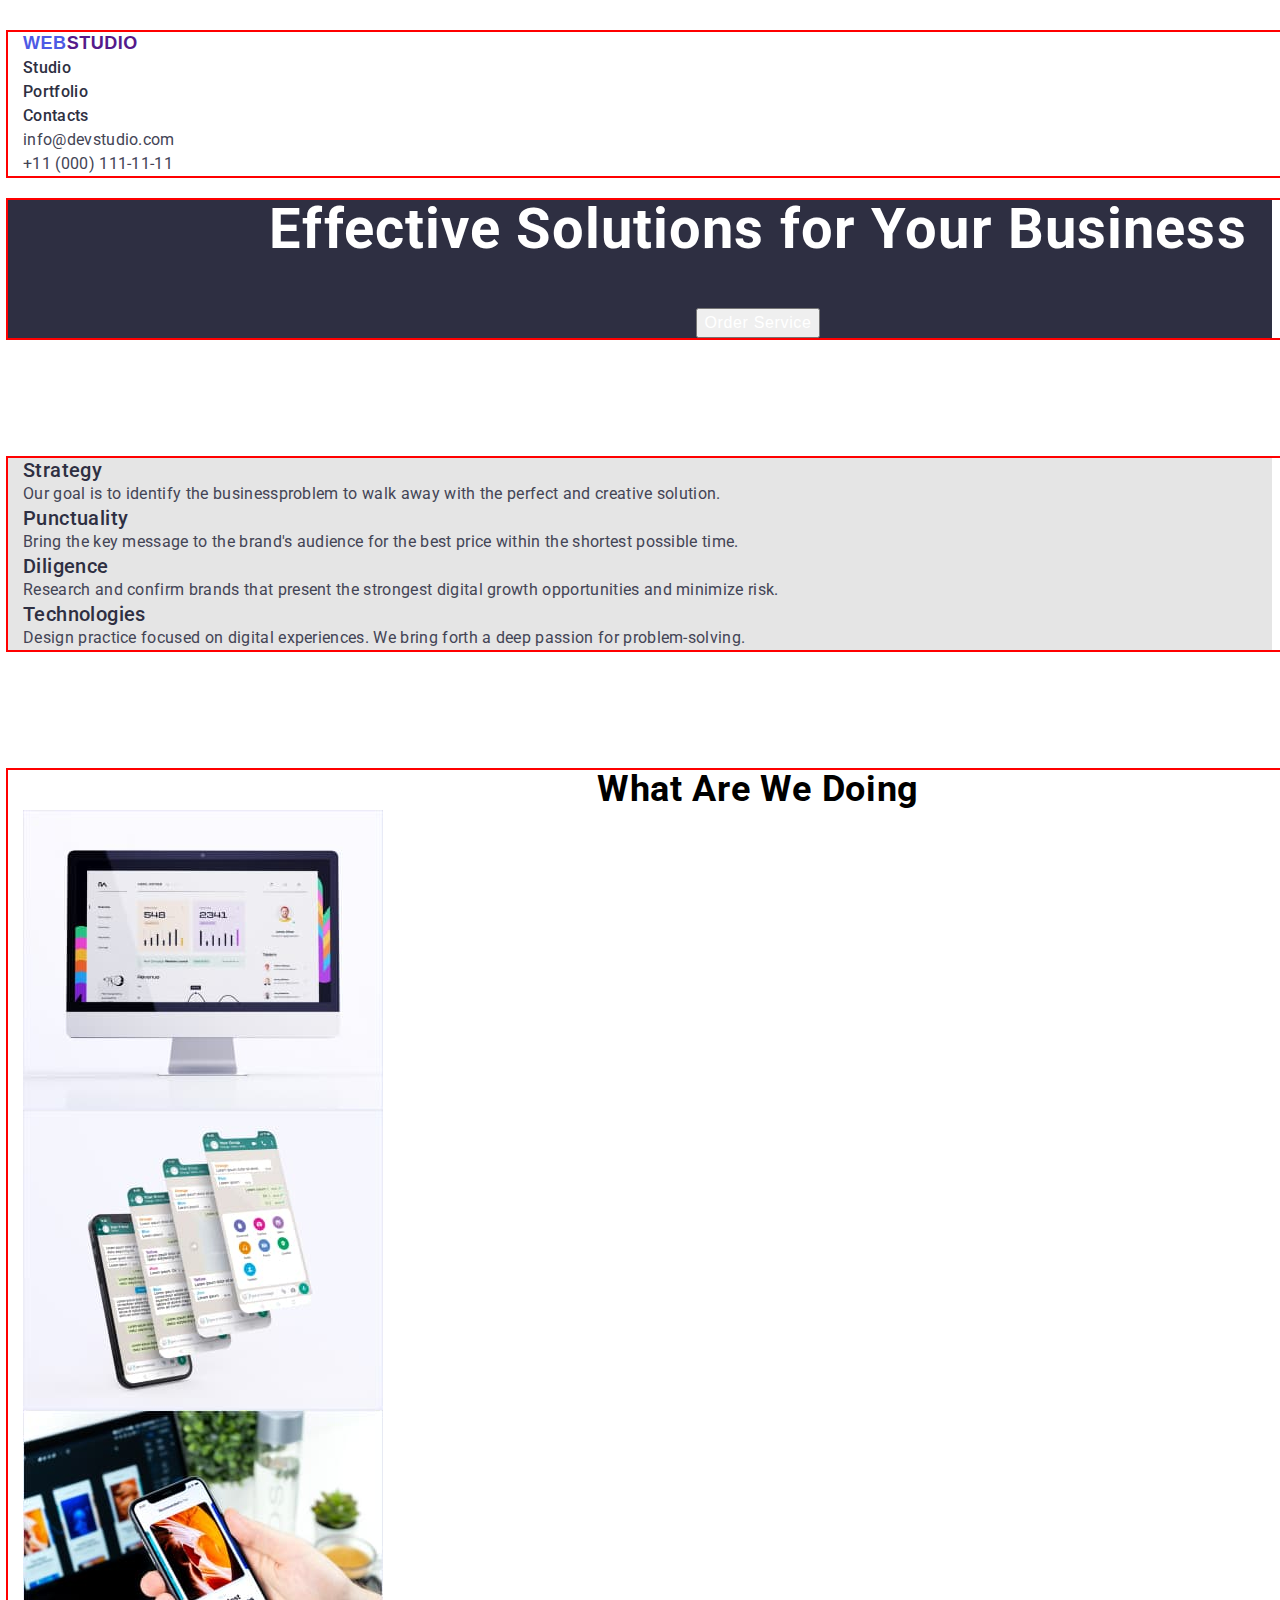
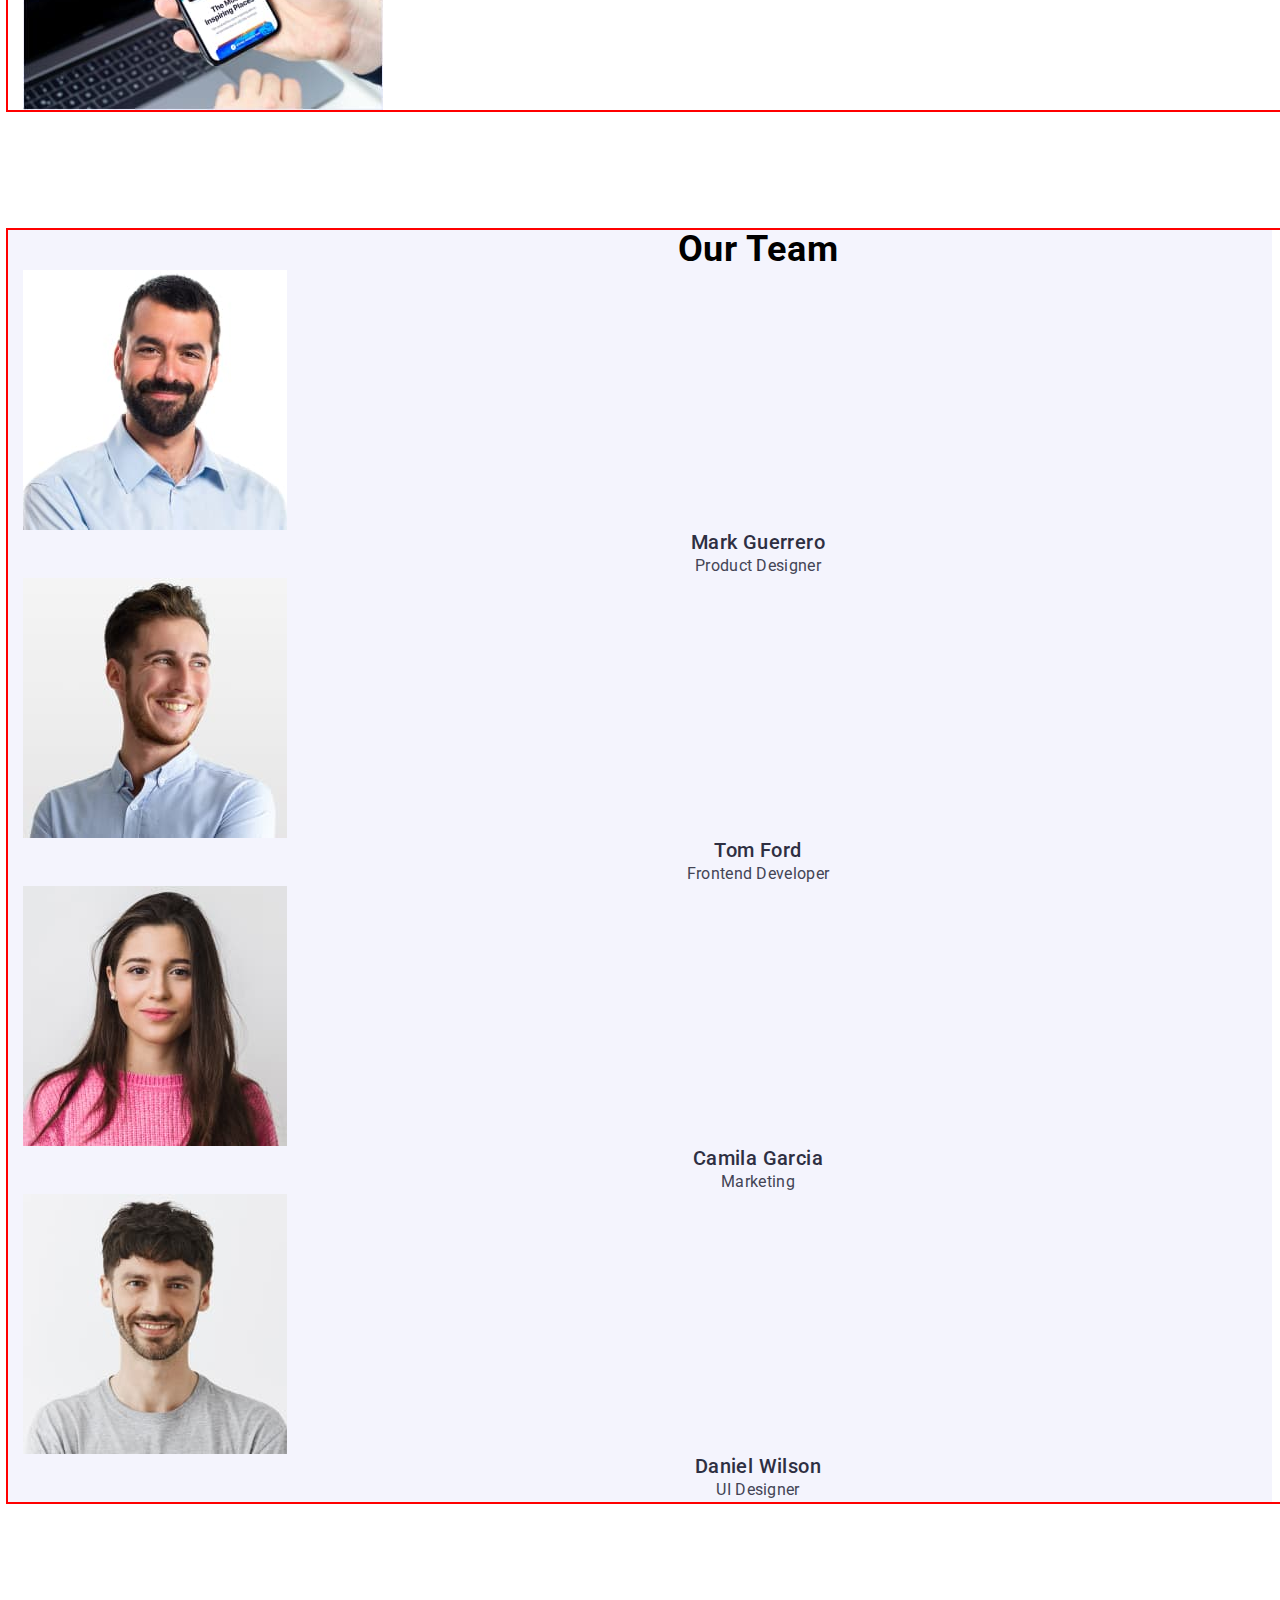
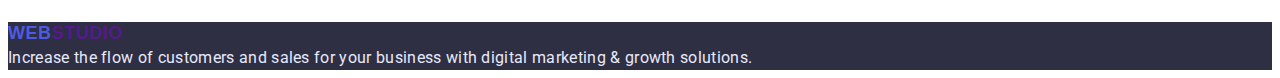
<file: index.html>
<!DOCTYPE html>
<html lang="en">
    <head>
        <meta charset="UTF-8">
        <meta http-equiv="X-UA-Compatible" content="IE=edge">
        <meta name="viewport" content="width=device-width, initial-scale=1.0">
        <title>WebStudio</title>
        <link rel="preconnect" href="https://fonts.googleapis.com">
        <link rel="stylesheet" href="https://cdnjs.cloudflare.com/ajax/libs/modern-normalize/1.1.0/modern-normalize.min.css" integrity="sha512-wpPYUAdjBVSE4KJnH1VR1HeZfpl1ub8YT/NKx4PuQ5NmX2tKuGu6U/JRp5y+Y8XG2tV+wKQpNHVUX03MfMFn9Q==" crossorigin="anonymous" referrerpolicy="no-referrer" />
        <link rel="preconnect" href="https://fonts.gstatic.com" crossorigin>
        <link href="https://fonts.googleapis.com/css2?family=Roboto:wght@400;500;700&display=swap" rel="stylesheet">
        <link rel="stylesheet" href="./css/style.css">
    </head>
<body>
    <header class="header">
        <div class="container">
            <nav class="header-navigation">
            <a class="logo link" href=""><span class="span-logo">web</span>studio</a>
            <ul class="header-list list">
                <li class="header-item"><a class="header-link link" href="./index.html">Studio</a></li>
                <li class="header-item"><a class="header-link link" href="./portfolio.html">Portfolio</a></li>
                <li class="header-item"><a class="header-link link" href="">Contacts</a></li>
            </ul>
            </nav>
            <address header-address>
                <ul class="header-list list">
                    <li class="header-item">
                        <a class="header-mail link" href="mailto:info@devstudio.com">info@devstudio.com</a>
                    </li>
                    <li class="header-item">
                        <a class="header-tel link" href="tel:+110001111111">+11 (000) 111-11-11</a>
                    </li>
                </ul>
            </address>
        </div>
    </header>
    <main>
<!--Hero-->
        <section class="hero">
            <div class="container">
                <h1 class="hero-title">Effective Solutions for Your Business</h1>
                <button class="btn hero-btn" type="button">Order Service</button>
        </div>
        </section>
<!--Section 1-->
        <section class="first-section">
            <div class="container">
                <h2 hidden>Section1</h2>
                <ul class="list">
                    <li class="section-item item">
                        <h3 class="sub-title">Strategy</h3>
                        <p class="section-text">Our goal is to identify the businessproblem to walk away with the perfect and creative solution. </p>
                    </li>
                    <li class="section-item item">
                        <h3 class="sub-title">Punctuality</h3>
                        <p class="section-text">Bring the key message to the brand's audience for the best price within the shortest possible time.</p>
                    </li>
                    <li class="section-item item">
                        <h3 class="sub-title">Diligence</h3>
                        <p class="section-text">Research and confirm brands that present the strongest digital growth opportunities and minimize risk.</p>
                    </li>
                    <li class="section-item item">
                        <h3 class="sub-title">Technologies</h3>
                        <p class="section-text">Design practice focused on digital experiences. We bring forth a deep passion for problem-solving.</p>
                    </li>
                </ul>
            </div>    
        </section>    
<!--Section 2-->
        <section class="second-section">
            <div class="container">
                <h2 class="section-title">What are we doing</h2>
                <ul class="list">
                    <li><img src="./img/computer.jpg" alt="computer" width="360" height="300"></li>
                    <li><img src="./img/phone.jpg" alt="phone" width="360" height="300"></li>
                    <li><img src="./img/phone2.jpg" alt="phone2" width="360" height="300"></li>
                </ul>
            </div>    
        </section>
<!--Section 3-->        
        <section class="third-section">
            <div class="container">
                <h2 class="section-title">Our Team</h2>
                <ul class="list">
                    <li>
                        <img src="./img/mark.jpg" alt="mark" width="264" height="260">
                            <h3 class="sub-title third-sec-sub-title">Mark Guerrero</h3>
                                <p class="section-text third-sec-text">Product Designer</p>
                    </li>
                    <li>
                        <img src="./img/tom.jpg" alt="tom" width="264" height="260">
                            <h3 class="sub-title third-sec-sub-title">Tom Ford</h3>
                                <p class="section-text third-sec-text">Frontend Developer</p>
                    </li>
                    <li>
                        <img src="./img/camila.jpg" alt="camila" width="264" height="260">
                            <h3 class="sub-title third-sec-sub-title">Camila Garcia</h3>
                                <p class="section-text third-sec-text">Marketing</p>
                    </li>
                    <li>
                        <img src="./img/daniel.jpg" alt="daniel" width="264" height="260">
                            <h3 class="sub-title third-sec-sub-title">Daniel Wilson</h3>
                                <p class="section-text third-sec-text">UI Designer</p>
                    </li>
                </ul>
            </div>    
        </section>                          
    </main>
    <footer class="footer">
        <a class="logo link" href=""><span class="span-logo">web</span>studio</a>
        <p class="footer-text">Increase the flow of customers and sales for your business with digital marketing & growth solutions.</p>
    </footer>
</body>
</html>
</file>
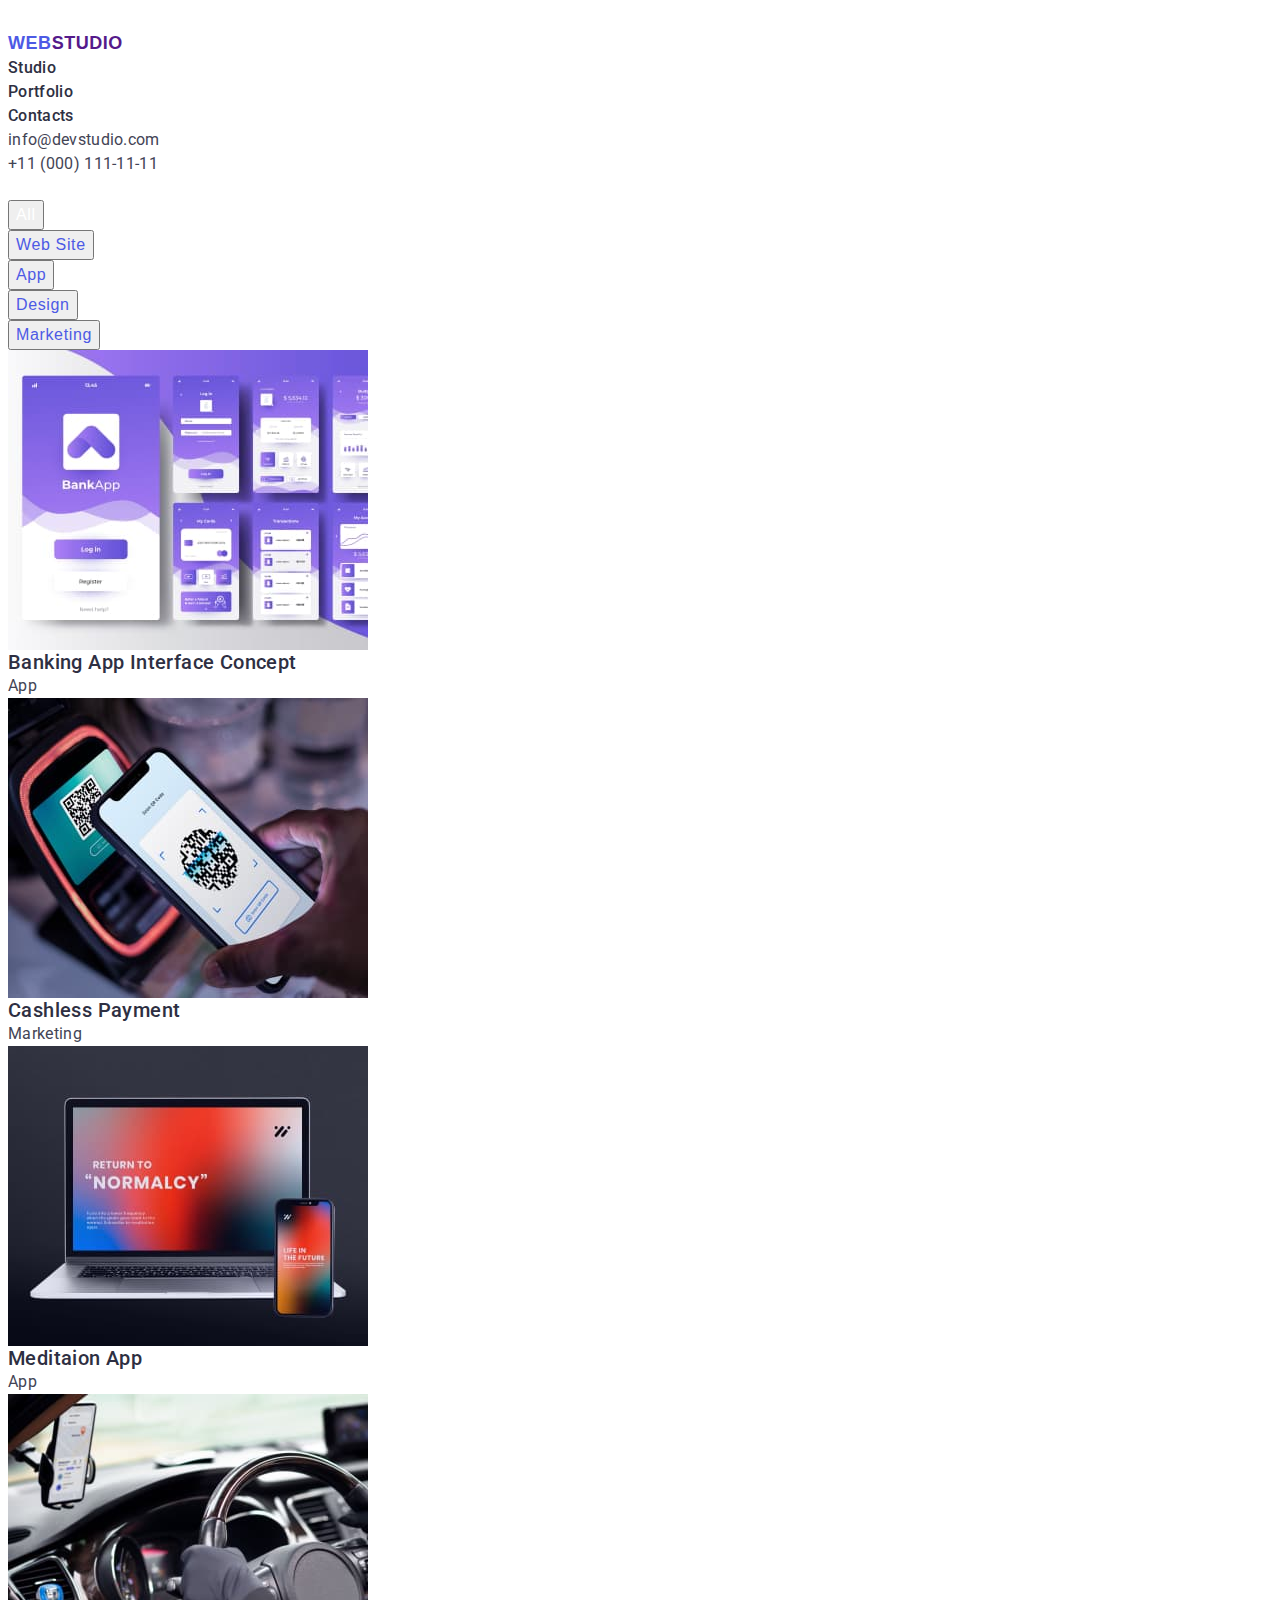
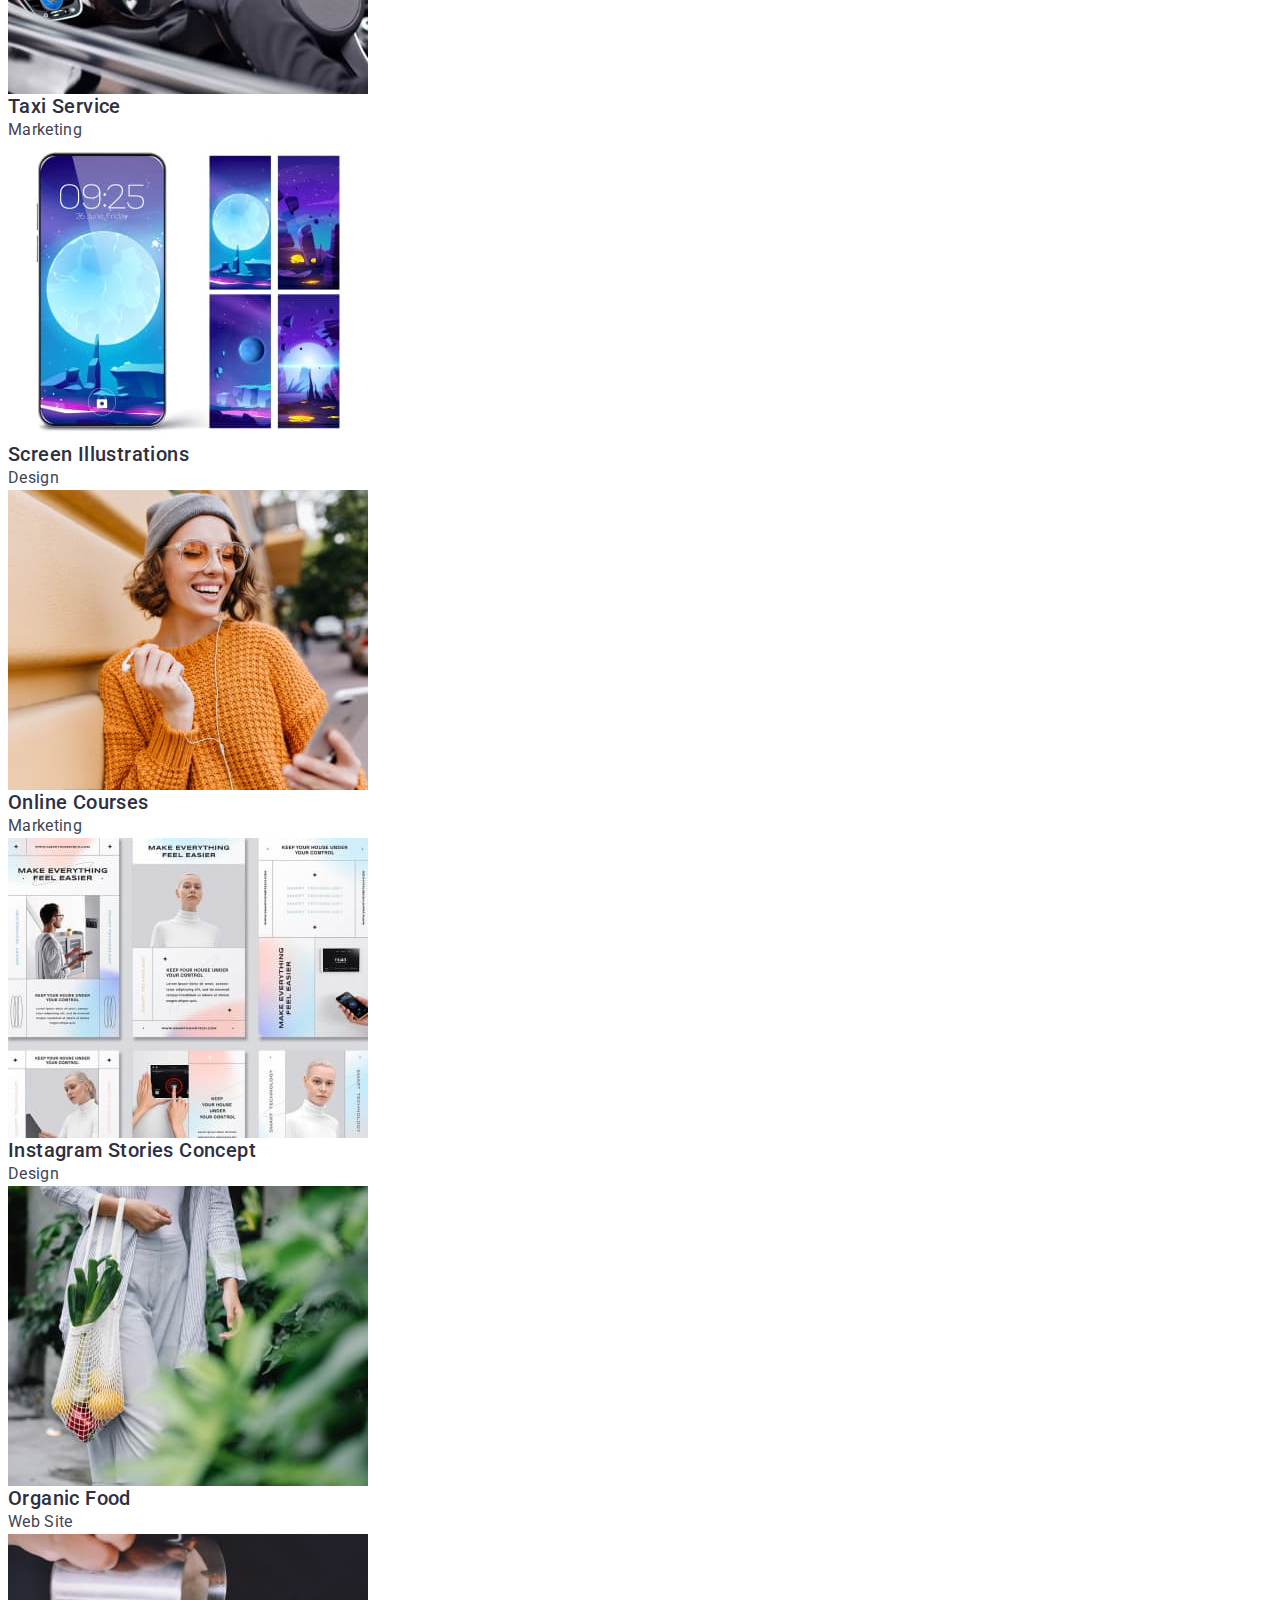
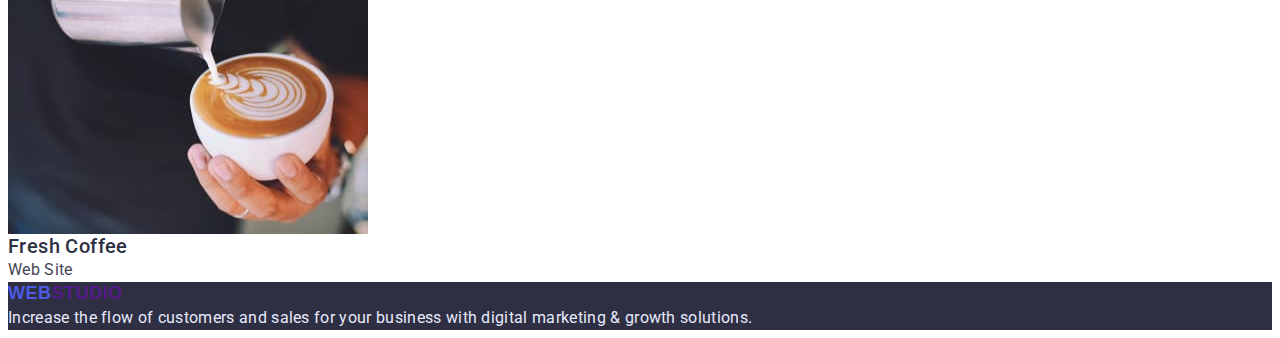
<file: portfolio.html>
<!DOCTYPE html>
<html lang="en">
    <head>
        <meta charset="UTF-8">
        <meta http-equiv="X-UA-Compatible" content="IE=edge">
        <meta name="viewport" content="width=device-width, initial-scale=1.0">
        <title>WebStudio</title>
        <link rel="preconnect" href="https://fonts.googleapis.com">
        <link rel="preconnect" href="https://fonts.gstatic.com" crossorigin>
        <link href="https://fonts.googleapis.com/css2?family=Roboto:wght@400;500;700&display=swap" rel="stylesheet">
        <link rel="stylesheet" href="./css/style.css">
    </head>
<body>
    <header class="header">
        <nav class="header-navigation">
            <a class="logo link" href=""><span class="span-logo">web</span>studio</a>
            <ul class="header-list list">
                <li class="header-item"><a class="header-link link" href="./index.html">Studio</a></li>
                <li class="header-item"><a class="header-link link" href="./portfolio.html">Portfolio</a></li>
                <li class="header-item"><a class="header-link link" href="">Contacts</a></li>
            </ul>
        </nav>
        <address header-address>
            <ul class="header-list list">
                <li class="header-item">
                    <a class="header-mail link" href="mailto:info@devstudio.com">info@devstudio.com</a>
                </li>
                <li class="header-item">
                    <a class="header-tel link" href="tel:+110001111111">+11 (000) 111-11-11</a>
                </li>
            </ul>
        </address>
    </header>
    <main>
        <h1 hidden>main-section</h1>
        <button class="btn portfolio-main-btn" type="button">All</button>
        <button class="btn portfolio-btn" type="button">Web Site</button>
        <button class="btn portfolio-btn" type="button">App</button>
        <button class="btn portfolio-btn" type="button">Design</button>
        <button class="btn portfolio-btn" type="button">Marketing</button>
        <ul class="list">
            <li>
                <img src="./img/portfolio1.jpg" alt="apps" width="360" height="300">
                <h2 class="sub-title">Banking App Interface Concept</h2>
                <p class="section-text">App</p>
            </li>
            <li>
                <img src="./img/portfolio2.jpg" alt="scaner" width="360" height="300">
                <h2 class="sub-title">Cashless Payment</h2>
                <p class="section-text">Marketing</p>
            </li>
            <li>
                <img src="./img/portfolio3.jpg" alt="laptop-phone" width="360" height="300">
                <h2 class="sub-title">Meditaion App</h2>
                <p class="section-text">App</p>
            </li>
            <li>
                <img src="./img/portfolio4.jpg" alt="car" width="360" height="300">
                <h2 class="sub-title">Taxi Service</h2>
                <p class="section-text">Marketing</p>
            </li>
            <li>
                <img src="./img/portfolio5.jpg" alt="screen" width="360" height="300">
                <h2 class="sub-title">Screen Illustrations</h2>
                <p class="section-text">Design</p>
            </li>
            <li>
                <img src="./img/portfolio6.jpg" alt="girl" width="360" height="300">
                <h2 class="sub-title">Online Courses</h2>
                <p class="section-text">Marketing</p>
            </li>
            <li>
                <img src="./img/portfolio7.jpg" alt="instagram" width="360" height="300">
                <h2 class="sub-title">Instagram Stories Concept</h2>
                <p class="section-text">Design</p>
            </li>
            <li>
                <img src="./img/portfolio8.jpg" alt="food" width="360" height="300">
                <h2 class="sub-title">Organic Food</h2>
                <p class="section-text">Web Site</p>
            </li>
            <li>
                <img src="./img/portfolio9.jpg" alt="coffee" width="360" height="300">
                <h2 class="sub-title">Fresh Coffee</h2>
                <p class="section-text">Web Site</p>
            </li>
        </ul>
    </main>
    <footer class="footer">
        <a class="logo link" href=""><span class="span-logo">web</span>studio</a>
        <p class="footer-text">Increase the flow of customers and sales for your business with digital marketing & growth solutions.</p>
    </footer>
</body>
</html>
</file>
<file: css/style.css>
:root{
    --main-btn-color: #FFFFFF;
    --second-btn-color: #4D5AE5;
    --sub-title-color: #2E2F42;
    --section-text-color: #434455;
}

body {
    font-family: 'Roboto', sans-serif;
    color: ;
}

h1,
h2,
h3,
h4,
h5,
h6,
p {
    margin: 0;
}

ul{
    margin: 0;
    padding-left: 0;
}

button{
    cursor: pointer;
}

address{
    font-style: normal;
}


.container{
    width: 1470px;
    padding-left: 15px;
    padding-right: 15px;
    margin: 0 auto;
    outline: 2px solid red;

}


.list {
    list-style: none;
}

.link {
    text-decoration: none
}

.link:is(:hover, :focus){
    color: #404BBF;
    }

.section-title {
    font-size: 36px;
    line-height: 1.11;
    text-align: center;
    letter-spacing: 0.02em;
    text-transform: capitalize;
}

.sub-title{
    font-weight: 500;
    font-size: 20px;
    line-height: 1.2;
    letter-spacing: 0.02em;
    color: var(--sub-title-color);
}

img{
    display: block;
}

.section-text{
    font-weight: 400;
    font-size: 16px;
    line-height: 1.5;
    letter-spacing: 0.02em;
    color: var(--section-text-color);
}

.btn {
    font-family: inherit
    font-weight: 500;
    font-size: 16px;
    line-height: 1.5;
    display: flex;
    align-items: center;
    letter-spacing: 0.04em;
}

.btn:is(:hover, :focus){
    color: #404BBF;
    }

.logo {
    font-family: 'Raleway', sans-serif;
    font-style: normal;
    font-weight: 800;
    font-size: 18px;
    line-height: 1.33;
    display: flex;
    align-items: center;
    letter-spacing: 0.03em;
    text-transform: uppercase;
}



/*-----HEADER-----*/

.header {
    background-color: #FFFFFF;
    padding-top: 24px;
    padding-bottom: 24px;
}

.header-navigation {

}

span.span-logo{
    color: #4D5AE5;
}

.header-list {

}

.header-item {

}

.header-link {
    font-weight: 500;
    font-size: 16px;
    line-height: 1.5;
    letter-spacing: 0.02em;
    color: #2E2F42;
}

.header-link:is(:hover, :focus){
color: #404BBF;
}

.header-mail{
font-size: 16px;
font-style: normal;
line-height: 1.5;
letter-spacing: 0.02em;
color: #434455;
}

.header-tel {
    font-size: 16px;
    font-style: normal;
    line-height: 1.5;
    letter-spacing: 0.02em;
    color: #434455;
}



/*-----HERO-----*/ 



.hero {
    background: #2E2F42;
}

.hero-title {
    font-size: 56px;
    line-height: 1.07;
    text-align: center;
    letter-spacing: 0.02em;
    color: #FFFFFF;
    margin-bottom: 48px;
}

.hero-btn{
    color: var(--main-btn-color);
    display: block;
    margin: 0 auto;
}



/*-----SECTION-ONE-----*/



.first-section {
    background: #E5E5E5;
    margin-top: 120px;
    margin-bottom: 120px;
}

.section-sub-title{

}

.section-item{

}

.first-section-list{
    border: 1px solid ;
}


/*-----SECTION-TWO-----*/



.second-section{
    background: #FFFFFF;
    margin-top: 120px;
    margin-bottom: 120px;
}



/*-----SECTION-THREE-----*/



.third-section{
    background: #F4F4FD;
    margin-top: 120px;
    margin-bottom: 120px;
}

.third-sec-sub-title{
    text-align: center;
}

.third-sec-text{
    text-align: center;
}



/*-----FOOTER-----*/



.footer{
    background: #2E2F42;
}

.footer-text{
    font-size: 16px;
    line-height: 1.5;
    letter-spacing: 0.02em;
    color: #E7E9FC;
}



/*-----PORTFOLIO-----*/



.portfolio-main-btn{
color: var(--main-btn-color);
}

.portfolio-btn{
color: var(--second-btn-color);
}
</file>
